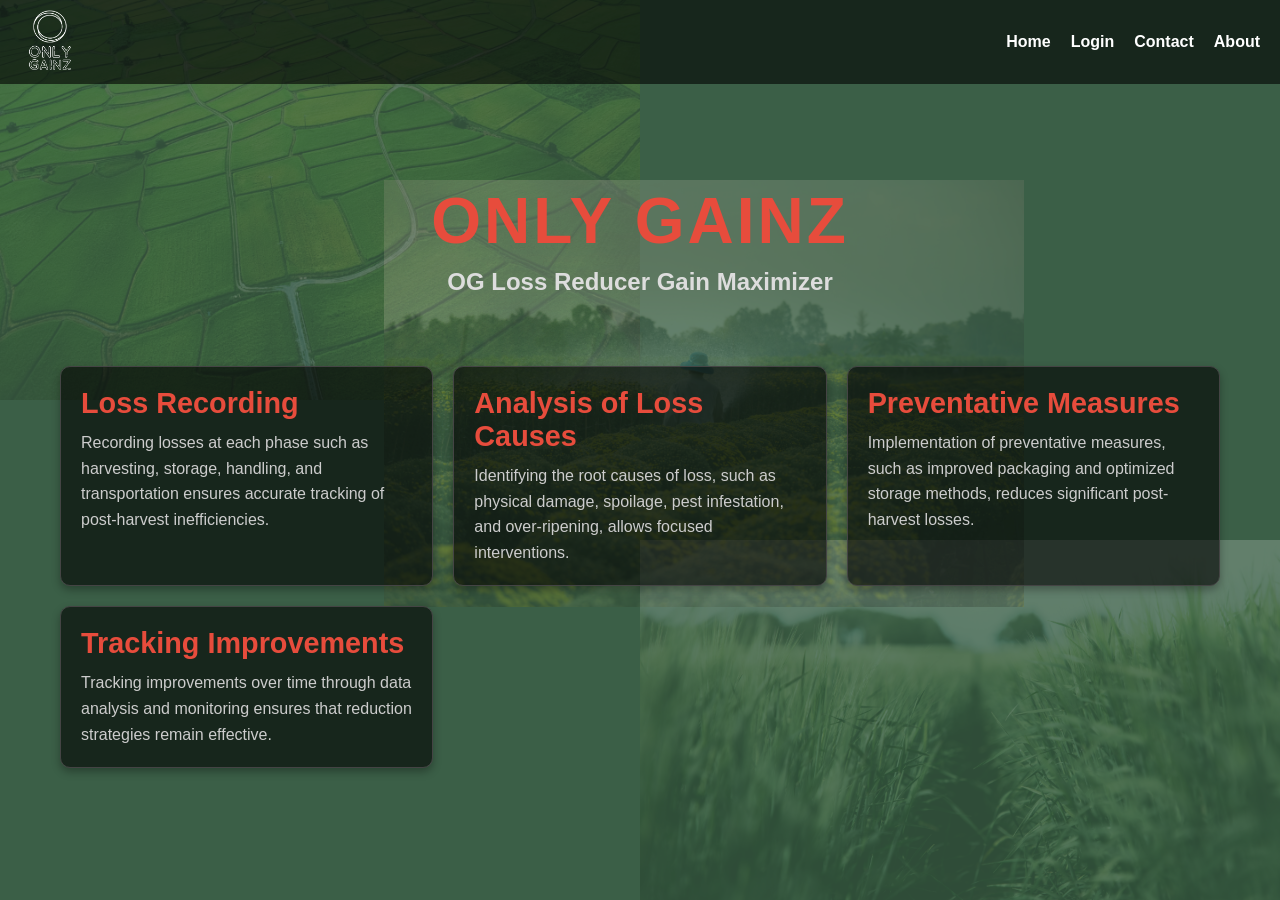
<file: OnlyGainz/index.html>
<!DOCTYPE html>
<html lang="en">
<head>
    <meta charset="UTF-8">
    <meta name="viewport" content="width=device-width, initial-scale=1.0">
    <title>Only Gainz - Home</title>
    <link rel="stylesheet" href="indexstyles.css">
</head>
<body>
    <!-- Top Navigation Panel -->
    <nav class="top-panel">
        <div class="logo">
            <img src="./assets/Screenshot_2024-12-18_182949-removebg-preview.png" alt="Only Gainz Logo" id="site-logo">
        </div>
        <ul class="nav-links">
            <li><a href="#">Home</a></li>
            <li><a href="login.html">Login</a></li>
            <li><a href="#">Contact</a></li>
            <li><a href="#">About</a></li>
        </ul>
    </nav>

    <!-- Background Images -->
    <div class="background-container">
        <img src="./assets/agriculture-farm-land-countryside-aerial-view-green-2880x1800-3985.jpg" class="bg-image" id="bg1" alt="Background 1">
        <img src="./assets/field_rye_green_153604_3840x2160.jpg" class="bg-image" id="bg2" alt="Background 2">
        <img src="./assets/pexels-quang-nguyen-vinh-222549-2132250.jpg" class="bg-image" id="bg3" alt="Background 3">
    </div>

    <!-- Title Section -->
    <div class="title-section">
        <h1>Only Gainz</h1>
        <h3>OG Loss Reducer Gain Maximizer</h3>
    </div>

    <!-- Scattered Content Section -->
    <main class="content-section">
        <div class="content-box">
            <h2>Loss Recording</h2>
            <p>Recording losses at each phase such as harvesting, storage, handling, and transportation ensures accurate tracking of post-harvest inefficiencies.</p>
        </div>
        <div class="content-box">
            <h2>Analysis of Loss Causes</h2>
            <p>Identifying the root causes of loss, such as physical damage, spoilage, pest infestation, and over-ripening, allows focused interventions.</p>
        </div>
        <div class="content-box">
            <h2>Preventative Measures</h2>
            <p>Implementation of preventative measures, such as improved packaging and optimized storage methods, reduces significant post-harvest losses.</p>
        </div>
        <div class="content-box">
            <h2>Tracking Improvements</h2>
            <p>Tracking improvements over time through data analysis and monitoring ensures that reduction strategies remain effective.</p>
        </div>
    </main>
</body>
</html>
</file>
<file: OnlyGainz/indexstyles.css>
/* General Reset */
* {
    margin: 0;
    padding: 0;
    box-sizing: border-box;
    font-family: Arial, sans-serif;
}

/* Body and Background Styling */
body {
    background-color: #3b5f47;
    color: #fff;
    overflow-x: hidden;
    position: relative;
}

.background-container {
    position: fixed;
    width: 100%;
    height: 100%;
    z-index: -1;
    top: 0;
    left: 0;
}

.bg-image {
    position: absolute;
    width: 50%;
    opacity: 0.2;
}

#bg1 { top: 0; left: 0; }
#bg2 { bottom: 0; right: 0; }
#bg3 { top: 20%; left: 30%; }

/* Top Panel */
.top-panel {
    display: flex;
    justify-content: space-between;
    align-items: center;
    background-color: rgba(0, 0, 0, 0.6);
    padding: 10px 20px;
    position: sticky;
    top: 0;
    z-index: 10;
}

.logo img {
    width: 60px;
    filter: brightness(0) invert(1); /* Apply theme-based color to logo */
}

.nav-links {
    list-style: none;
    display: flex;
    gap: 20px;
}

.nav-links a {
    text-decoration: none;
    color: #fff;
    font-weight: bold;
    transition: color 0.3s ease;
}

.nav-links a:hover {
    color: #e74c3c; /* Accent color */
}

/* Title Section */
.title-section {
    text-align: center;
    margin: 100px auto 50px;
}

.title-section h1 {
    font-size: 4rem;
    color: #e74c3c;
    text-transform: uppercase;
    letter-spacing: 3px;
}

.title-section h3 {
    font-size: 1.5rem;
    color: #ddd;
    margin-top: 10px;
}

/* Scattered Content Boxes */
.content-section {
    display: grid;
    grid-template-columns: repeat(auto-fit, minmax(300px, 1fr));
    gap: 20px;
    padding: 20px;
    max-width: 1200px;
    margin: 0 auto;
}

.content-box {
    background-color: rgba(0, 0, 0, 0.6);
    padding: 20px;
    border: 1px solid #444;
    border-radius: 10px;
    box-shadow: 0 4px 8px rgba(0, 0, 0, 0.3);
    transition: transform 0.3s ease;
}

.content-box:hover {
    transform: translateY(-10px);
}

.content-box h2 {
    margin-bottom: 10px;
    color: #e74c3c;
    font-size: 1.8rem;
}

.content-box p {
    font-size: 1rem;
    line-height: 1.6;
    color: #ccc;
}
</file>
